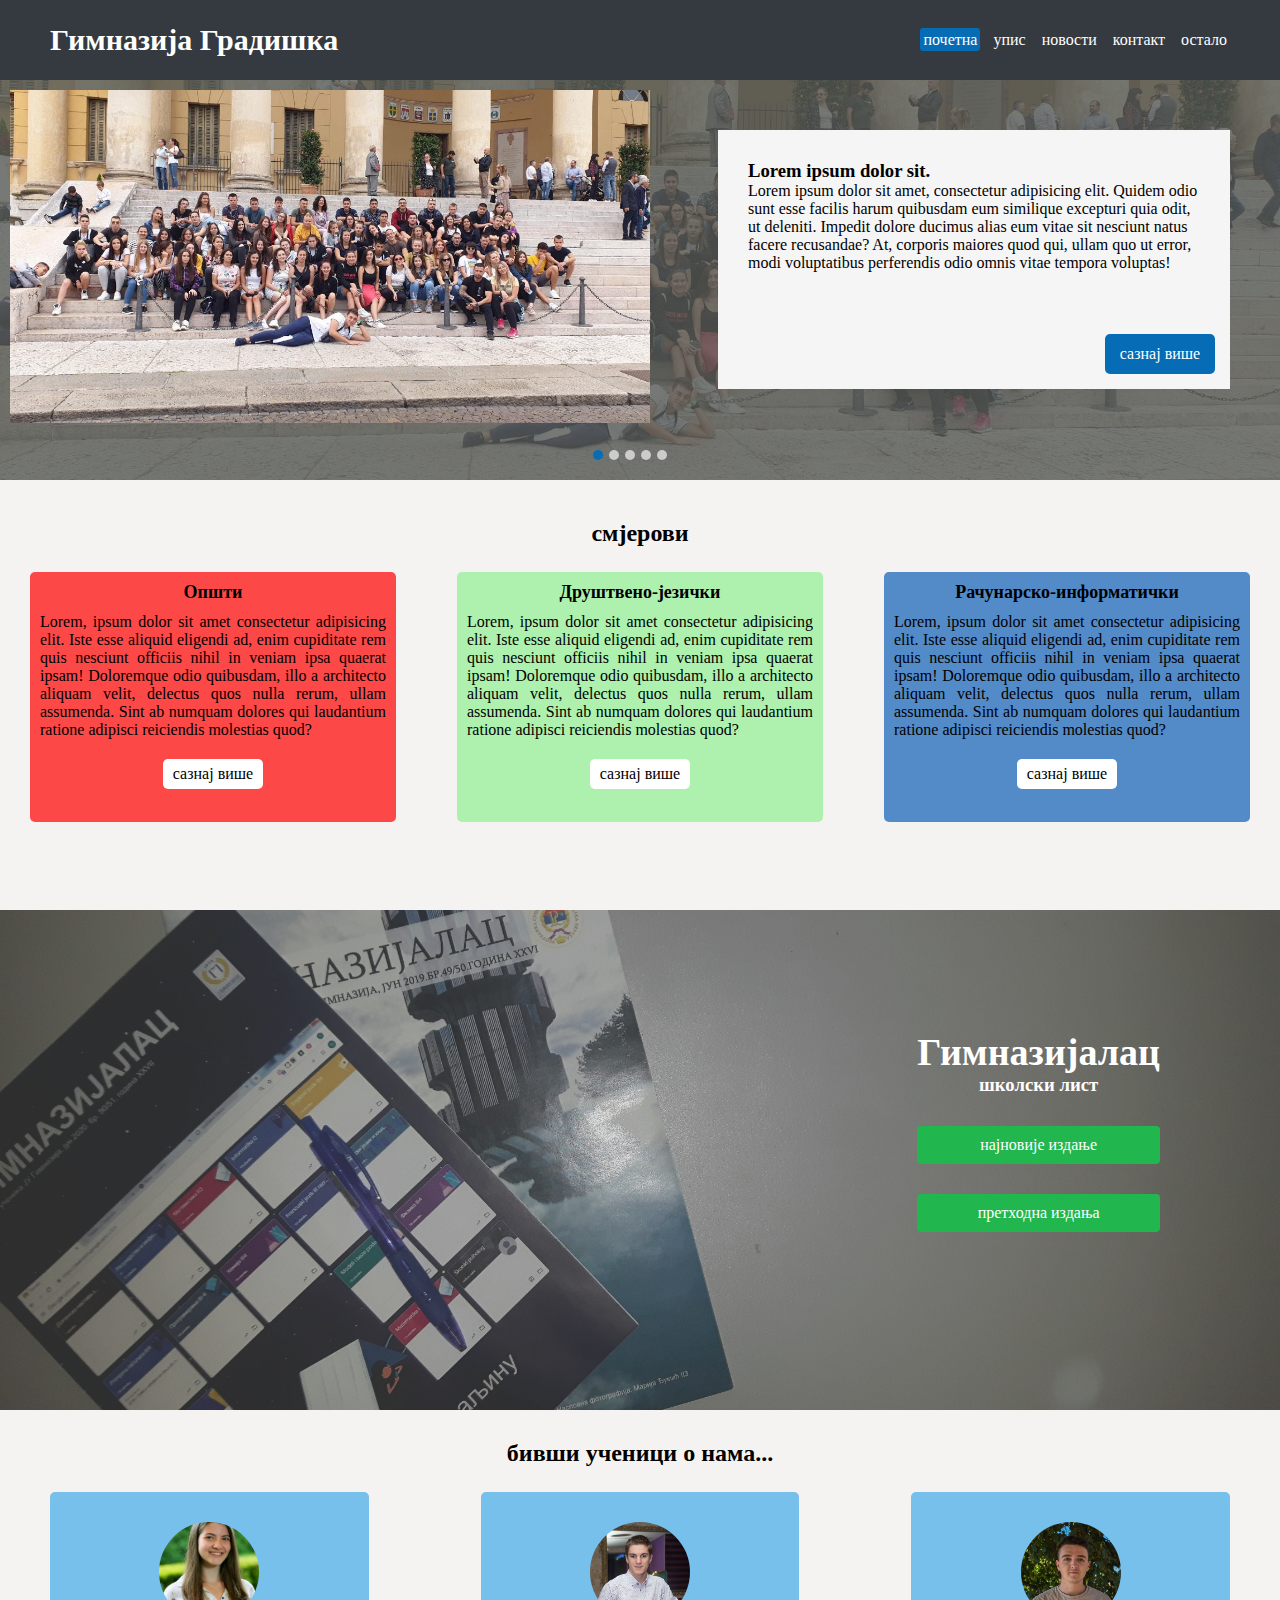
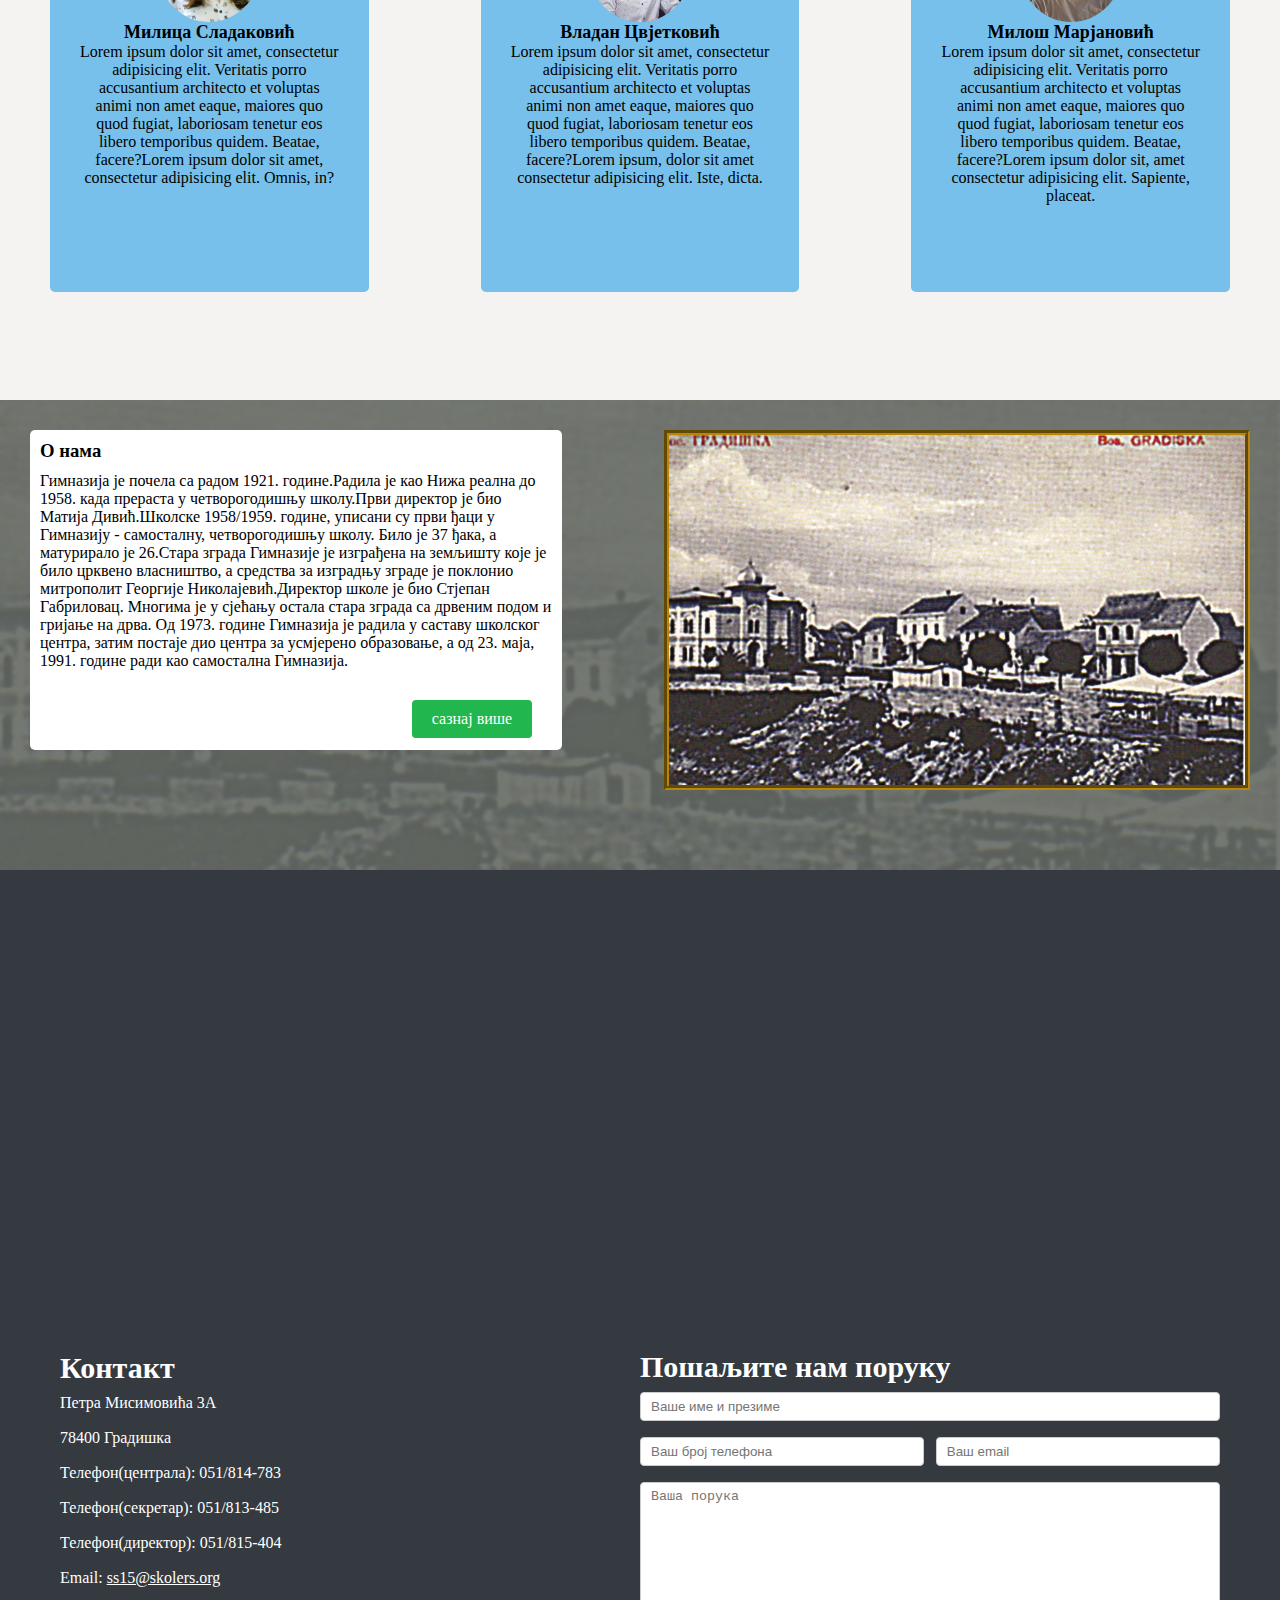
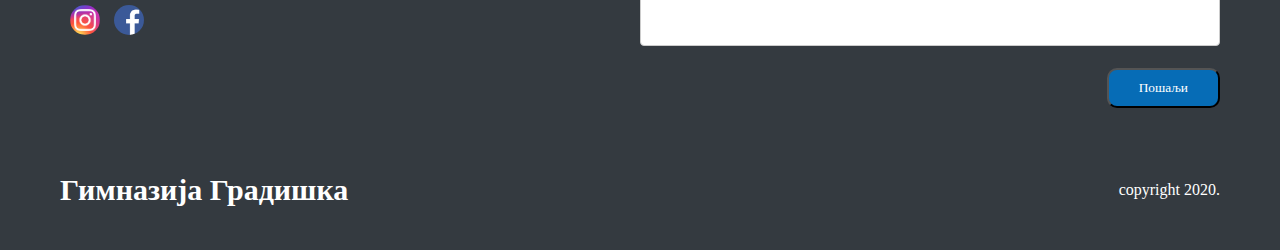
<file: index.html>
﻿<!DOCTYPE html>
<html lang="en">
  <head>
    <meta charset="UTF-8" />
    <meta name="viewport" content="width=device-width, initial-scale=1.0" />
    <link rel="stylesheet" href="style.css" />
    <title>Document</title>
  </head>
  <body>
    <header>
      <h3><a href="index.html">Гимназија Градишка</a></h3>
      <ul>
        <li><a href="index.html" class="active">почетна</a></li>
        <li><a href="#">упис</a></li>
        <li><a href="#">новости</a></li>
        <li><a href="#">контакт</a></li>
        <li><a href="#">остало</a></li>
        <!--li><a href="#">пријави се</a></li-->
      </ul>
    </header>
    <main>
      <div class="layer">
        <div class="upper">
          <div class="img"></div>
          <div class="img-text">
            <h3>Lorem ipsum dolor sit.</h3>
            <p>
              Lorem ipsum dolor sit amet, consectetur adipisicing elit. Quidem
              odio sunt esse facilis harum quibusdam eum similique excepturi
              quia odit, ut deleniti. Impedit dolore ducimus alias eum vitae sit
              nesciunt natus facere recusandae? At, corporis maiores quod qui,
              ullam quo ut error, modi voluptatibus perferendis odio omnis vitae
              tempora voluptas!
            </p>
            <div class="img-text-btn"><a href="#">сазнај више</a></div>
          </div>
        </div>
        <div class="counter">
          <ul>
            <li class="active-c"></li>
            <li></li>
            <li></li>
            <li></li>
            <li></li>
          </ul>
        </div>
      </div>
      <h3 class="smalltitle"><a href="#">EKСУРЗИЈА 2019 (ИТАЛИЈА, ФРАНЦУСКА, ШПАНИЈА)</a></h3>
    </main>
    <section class="smjerovi">
      <h4>смјерови</span></h4>
      <div class="opsti">
          <h3>Општи</h3>
          <p>Lorem, ipsum dolor sit amet consectetur adipisicing elit. Iste esse aliquid eligendi ad, enim cupiditate rem quis nesciunt officiis nihil in veniam ipsa quaerat ipsam! Doloremque odio quibusdam, illo a architecto aliquam velit, delectus quos nulla rerum, ullam assumenda. Sint ab numquam dolores qui laudantium ratione adipisci reiciendis molestias quod?</p>
<div class="white-btn"><a href="#">сазнај више</a></div>
      </div>
      <div class="jezicki">
          <h3>Друштвено-језички</h3>
        <p>Lorem, ipsum dolor sit amet consectetur adipisicing elit. Iste esse aliquid eligendi ad, enim cupiditate rem quis
            nesciunt officiis nihil in veniam ipsa quaerat ipsam! Doloremque odio quibusdam, illo a architecto aliquam velit,
            delectus quos nulla rerum, ullam assumenda. Sint ab numquam dolores qui laudantium ratione adipisci reiciendis
            molestias quod?</p>
<div class="white-btn"><a href="#">сазнај више</a></div>      </div>
      <div class="informaticki">
          <h3>Рачунарско-информатички</h3>
        <p>Lorem, ipsum dolor sit amet consectetur adipisicing elit. Iste esse aliquid eligendi ad, enim cupiditate rem quis
            nesciunt officiis nihil in veniam ipsa quaerat ipsam! Doloremque odio quibusdam, illo a architecto aliquam velit,
            delectus quos nulla rerum, ullam assumenda. Sint ab numquam dolores qui laudantium ratione adipisci reiciendis
            molestias quod?</p>
                        <div class="white-btn"><a href="#">сазнај више</a></div>

      </div>
    </section>
    <section class="gimnazijalac">
        <div class="layer">
            <div>
                <h1>Гимназијалац</h1>
                <h3>школски лист</h3>
                <div class="greenbtn"><a href="#">најновије издање</a></div>
                <div class="greenbtn"><a href="#">претходна издања</a></div>
            </div>
        </div>
    </section>
    <section class="nasiucenici">
      <h4>бивши ученици о нама...</h4>
      <div class="prviucenik">
        <div class="nasiucenici-img fimg"></div>
        <h6>Милица Сладаковић</h6>
        <p>Lorem ipsum dolor sit amet, consectetur adipisicing elit. Veritatis porro accusantium architecto et voluptas
          animi non amet eaque, maiores quo quod fugiat, laboriosam tenetur eos libero temporibus quidem. Beatae, facere?Lorem ipsum dolor sit amet, consectetur adipisicing elit. Omnis, in?
        </p>
      </div>
      <div>
        <div class="nasiucenici-img simg"></div>
        <h6>Владан Цвјетковић</h6>
        <p>Lorem ipsum dolor sit amet, consectetur adipisicing elit. Veritatis porro accusantium architecto et voluptas
          animi
          non amet eaque, maiores quo quod fugiat, laboriosam tenetur eos libero temporibus quidem. Beatae, facere?Lorem ipsum, dolor sit amet consectetur adipisicing elit. Iste, dicta.</p>
      </div>
      <div>
        <div class="nasiucenici-img timg"></div>
        <h6>Милош Марјановић</h6>
        <p>Lorem ipsum dolor sit amet, consectetur adipisicing elit. Veritatis porro accusantium architecto et voluptas
          animi
          non amet eaque, maiores quo quod fugiat, laboriosam tenetur eos libero temporibus quidem. Beatae, facere?Lorem ipsum dolor sit, amet consectetur adipisicing elit. Sapiente, placeat.</p>
      </div>
    
    </section>
    <section class="istorija"> 
        <div class="layer">
          <div class="istorija-text">
            <h3>О нама</h3>
            <p>Гимназија је почела са радом 1921. године.Радила је као Нижа реална до 1958. када прераста у четворогодишњу школу.Први
            директор је био Матија Дивић.Школске 1958/1959. године, уписани су први ђаци у Гимназију - самосталну, четворогодишњу
            школу.
            
            Било је 37 ђака, а матурирало је 26.Стара зграда Гимназије је изграђена на земљишту које је било црквено власништво, а
            средства за изградњу зграде је поклонио митрополит Георгије Николајевић.Директор школе је био Стјепан Габриловац.
            Многима је у сјећању остала стара зграда са дрвеним подом и гријање на дрва.
            
            
            Од 1973. године Гимназија је радила у саставу школског центра, затим постаје дио центра за усмјерено образовање, а од
            23. маја, 1991. године ради као самостална Гимназија.
            
           </p>
            <div class="greenbtn"><a href="#">сазнај више</a> </div>
          </div>
          <div class="istorija-img"></div>
        </div>
    </section>
    <footer>
        <div class="map">
        
          <!-- Embedded Google Map -->
        
          <iframe
            src="https://www.google.com/maps/embed?pb=!1m14!1m8!1m3!1d11255.784780784936!2d17.2549067!3d45.1476863!3m2!1i1024!2i768!4f13.1!3m3!1m2!1s0x0%3A0x5ae4c06ac9dff2e3!2sGimnazija+Gradi%C5%A1ka!5e0!3m2!1sbs!2sba!4v1519683818750"
            width="100%" height="100%" frameborder="0" style="border:1" allowfullscreen></iframe>
        
        </div>
        <div class="contact"> 
          <div class="contact-info">
          
            <h3>Контакт</h3>
            <p>
              Петра Мисимовића 3А
              <br>78400 Градишка
              <br>
            </p>
            <p>
              <span title="Phone">Телефон(централа)</span>: 051/814-783
            </p>
            <p>
              <span title="Phone">Телефон(секретар)</span>: 051/813-485
            </p>
            <p>
              <span title="Phone">Телефон(директор)</span>: 051/815-404
            </p>
            <p>
              <span title="Email">Email</span>:
              <a href="mailto:ss15@skolers.org">ss15@skolers.org
              </a>
            </p> 
            <img src="img/insta.png" alt="instagram">
            <img src="img/fb.png" alt="facebook">        
          </div>
          <div class="contact-form">
            <h3>Пошаљите нам поруку</h3>
            <form action="#">
              <input type="text" id="imeiprezime" placeholder="Ваше име и презиме">
              <input type="text" id="brojtelefona" placeholder="Ваш број телефона">
              <input type="email" id="email" placeholder="Ваш email">
              <textarea name="#" id="poruka" cols="30" rows="10" placeholder="Ваша порука"></textarea>
              <input type="submit" value="Пошаљи">
            </form>
          </div>
        </div>
        <div class="end">
        <h3>Гимназија Градишка</h3>
        <p>copyright 2020.</p>
      </div>
    </footer>
  </body>
</html>
</file>
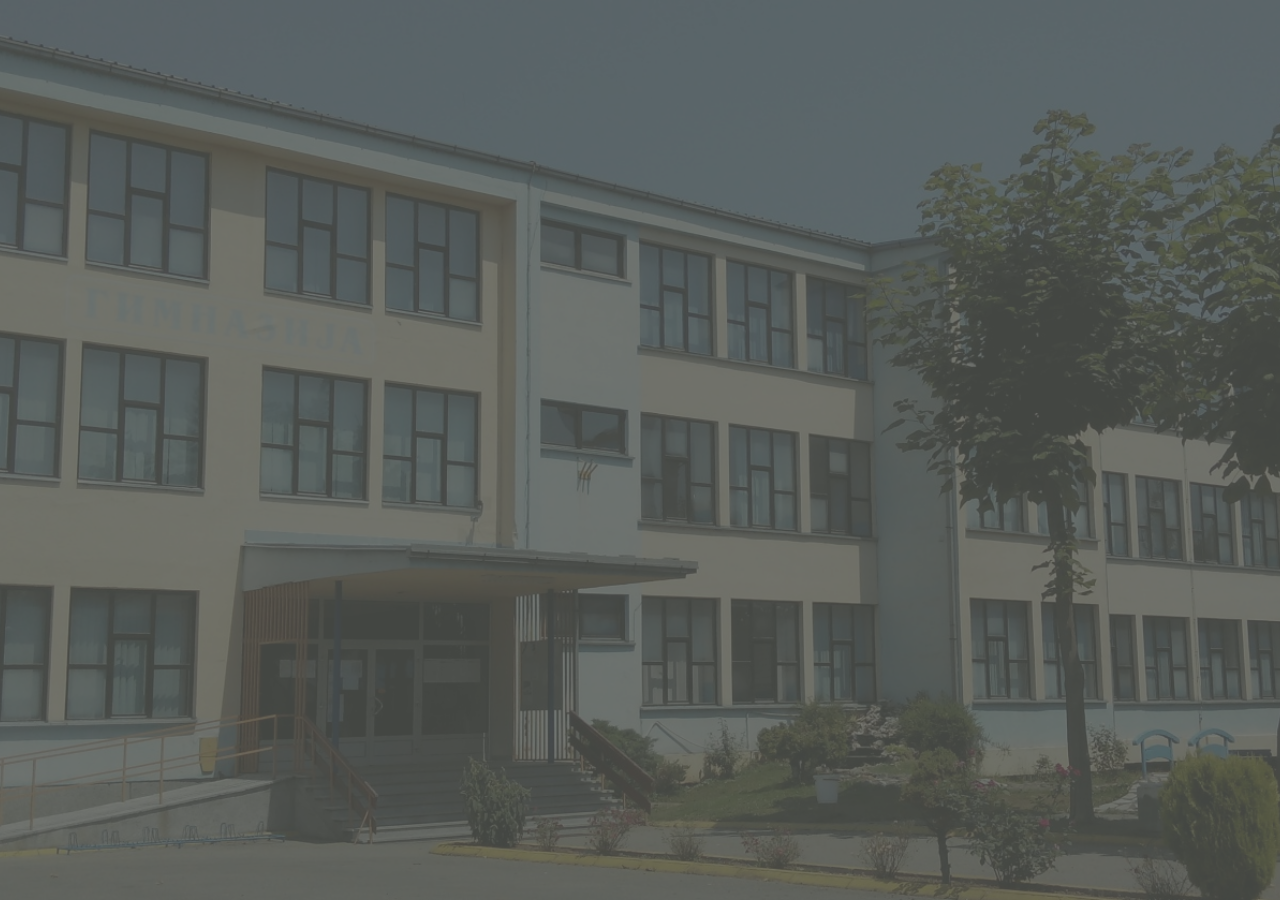
<file: login.html>
<!DOCTYPE html>
<html lang="en">
<head>
    <meta charset="UTF-8">
    <meta name="viewport" content="width=device-width, initial-scale=1.0">
    <link rel="stylesheet" href="style.css">
    <title>Document</title>
<style>
    body,html{
        width: 100%;
        height: 100%;
    }

    .bg-img{
        height: 100%;
        width: 100%;
        background:url("img/gimnazija.jpg");
        background-color: red;
        background-position: center;
        background-repeat: no-repeat;
        background-size: cover;
    }

</style>

</head>
<body>
    <div class="bg-img"><div class="layer">

        <div class="login-msg">
            
        </div>


    </div></div>
</body>
</html>
</file>
<file: style.css>
/*Uopsteno*/

* {
  margin: 0;
  padding: 0;
}

/*****************/

/*Navigacija*/

header {
  height: 80px;
  line-height: 80px;
  background-color: #343a40;
  color: white;
  font-family: "Comic Sans MS", "Times New Roman";
  padding: 0 50px;
}

header > h3 {
  float: left;
  font-size: 30px;
}

header > h3 > a {
  text-decoration: none;
  color: white;
}

header > ul {
  float: right;
  list-style-type: none;
}

header > ul > li {
  display: inline-block;
  float: left;
  margin-left: 10px;
}

header > ul > li > a {
  text-decoration: none;
  color: white;
  padding: 3px;
  border-radius: 3px;
}

.active {
  background-color: #066cb6;
}

/***********************************************/

/*1. sekcija - aktuelno*/

main {
  width: 100%;
  padding: 20px;
  box-sizing: border-box;
  height: 400px;
  background: url("img/slide.jpeg");
  background-position: center;
  background-repeat: no-repeat;
  background-size: cover;
  position: relative;
}

.layer {
  background-color: rgba(84, 87, 83, 0.8);
  position: absolute;
  top: 0;
  left: 0;
  width: 100%;
  height: 100%;
}

main .upper {
  height: 370px;
  width: 100%;
}

main .img {
  float: left;
  width: 50%;
  height: 90%;
  margin-top: 10px;
  margin-left: 10px;
  background: url("img/slide.jpeg");
  background-position: center;
  background-repeat: no-repeat;
  background-size: cover;
}

main .img-text {
  float: right;
  width: 40%;
  height: 70%;
  padding: 30px;
  box-sizing: border-box;
  margin-top: 50px;
  margin-right: 50px;
  background-color: #f5f5f5;
  position: relative;
}

main .img-text-btn {
  text-align: center;
  width: 100px;
  height: 30px;
  line-height: 30px;
  position: absolute;
  bottom: 15px;
  right: 15px;
  background-color: #066cb6;
  font-family: "Comic Sans MS", "Times New Roman";
  padding: 5px;
  border-radius: 5px;
}

main .img-text-btn > a {
  text-decoration: none;
  color: white;
}

main .counter {
  margin: 0 auto;
  width: 100px;
  height: 20px;
}

main .counter > ul {
  list-style-type: disc;
}

main .counter > ul > li {
  display: inline-block;
  float: left;
  height: 10px;
  width: 10px;
  background: #ccc;
  border-radius: 50%;
  margin-left: 3px;
  margin-right: 3px;
  cursor: pointer;
}

main .counter .active-c {
  background-color: #066cb6;
}

.smalltitle {
  display: none;
  width: 100%;
  text-align: center;
  position: absolute;
  bottom: 0;
  left: 0;
  background-color: rgba(100, 105, 100, 0.9);
  color: white;
  height: 70px;
  line-height: 70px;
  font-size: 24px;
  text-transform: uppercase;
  font-family: "Lucida Sans", "Lucida Sans Regular", "Lucida Grande",
    "Lucida Sans Unicode", Geneva, Verdana, sans-serif;
}

.smalltitle > a {
  text-decoration: none;
  color: white;
}

/****************************************/

/*2. sekcija - smjerovi*/

.smjerovi {
  width: auto;
  height: 350px;
  max-height: 800px;
  background-color: #f5f3f2;
  padding: 40px 30px;
  text-align: center;
}

.smjerovi > h4 {
  font-size: 24px;
  font-family: "Comic Sans MS", "Times New Roman";
  margin-bottom: 25px;
}

.smjerovi > div {
  width: 30%;
  border-radius: 5px;
  min-height: 250px;
  height: auto;
  max-width: 30%;
  max-height: 400px;
  float: left;
  margin-left: 5%;
  box-sizing: border-box;
  background-position: center;
  background-repeat: no-repeat;
  background-size: cover;
}

.smjerovi .opsti {
  background-color: rgba(255, 0, 0, 0.7);
  margin-left: 0;
}

.smjerovi .jezicki {
  background-color: rgba(144, 238, 144, 0.7);
}

.smjerovi .informaticki {
  background-color: rgba(14, 92, 182, 0.7);
}

.smjerovi > div > h3 {
  margin-top: 10px;
  font-family: "Comic Sans MS", "Times New Roman";
  font-size: 18px;
}

.smjerovi > div > p {
  text-align: justify;
  padding: 10px;
}

.white-btn {
  clear: both;
  text-align: center;
  width: 100px !important;
  height: 30px !important;
  line-height: 30px;
  margin: 10px auto;
  background-color: #fff;
  font-family: "Comic Sans MS", "Times New Roman";
  border-radius: 5px;
}

.white-btn > a {
  text-decoration: none;
  color: black;
}

/**************************************/

/*3. sekcija - gimnazijalac*/

.gimnazijalac {
  position: relative;
  width: 100%;
  height: 500px;
  background: url("img/gimnazijalac.jpg");
  background-repeat: no-repeat;
  background-size: cover;
  background-position: center;
  font-family: "Comic Sans MS", "Times New Roman";
  text-align: center;
  color: white;
}

.gimnazijalac > .layer {
  background-color: rgba(150, 153, 149, 0.3);
}

.gimnazijalac > .layer > div {
  float: right;
  padding: 120px;
}

.gimnazijalac > .layer > div > h1 {
  font-size: 38px;
}

.greenbtn {
  margin-top: 30px;
  background-color: rgb(34, 182, 79);
  padding: 10px;
  border-radius: 4px;
}

.greenbtn > a {
  color: white;
  text-decoration: none;
}

/************************************/
/*4. sekcija - nasi ucenici o nama*/
.nasiucenici {
  width: auto;
  min-height: 530px;
  padding: 30px 50px;
  text-align: center;
  background-color: #f5f3f2;
}

.nasiucenici > h4 {
  font-size: 24px;
  font-family: "Comic Sans MS", "Times New Roman";
  margin-bottom: 25px;
}

.nasiucenici > div {
  width: 27%;
  float: left;
  min-height: 400px;
  margin-left: 9.5%;
  padding: 30px;
  box-sizing: border-box;
  border-radius: 5px;
  background-color: rgb(119, 192, 235);
}

.prviucenik {
  margin-left: 0 !important;
}

.nasiucenici > div > h6 {
  font-size: 18px;
  font-family: "Comic Sans MS", "Times New Roman";
}

.fimg {
  background: url("img/milica.jpg");
}
.simg {
  background: url("img/vladan.jpg");
}
.timg {
  background: url("img/milos.jpg");
}

.nasiucenici-img {
  border-radius: 50%;
  width: 100px;
  height: 100px;
  margin: 0 auto;
  background-position: center;
  background-repeat: no-repeat;
  background-size: cover;
}

/**********************************/
/*5. sekcija - istorija ili o nama*/

.istorija {
  width: auto;
  height: 450px;
  max-height: 800px;
  padding: 10px 0;
  position: relative;
  background: url("img/staragimnazija.jpg");
  background-size: cover;
  background-repeat: no-repeat;
  background-position: center;
}

.istorija > .layer {
  background-color: rgba(100, 105, 100, 0.9);
}

.istorija-text {
  float: left;
  width: 40%;
  min-height: 300px;
  max-height: 700px;
  padding: 10px;
  margin-top: 30px;
  margin-left: 30px;
  background-color: white;
  border-radius: 5px;
}

.istorija-text > h3 {
  font-family: "Comic Sans MS", "Times New Roman";
  margin-bottom: 10px;
}

.istorija-img {
  float: right;
  width: 45%;
  height: 350px;
  border: darkgoldenrod 5px groove;
  background-color: white;
  margin-top: 30px;
  margin-right: 30px;
  background: url("img/staragimnazija.jpg");
  background-position: center;
  background-repeat: no-repeat;
  background-size: cover;
}

.istorija > .layer > .istorija-text > .greenbtn {
  text-align: center;
  width: 100px;
  float: right;
  margin-right: 20px;
  font-family: "Comic Sans MS", "Times New Roman";
}

/***********************************************/

/*6. sekcija - footer*/
footer {
  width: 100%;
  height: 980px;
  background-color: #343a40;
  color: white;
  padding: 30px;
  box-sizing: border-box;
  position: relative;
  font-family: "Comic Sans MS", "Times New Roman";
}

.map {
  height: 400px;
  width: 98%;
  margin: 0 auto;
}

.contact {
  width: 100%;
  height: 420px;
  box-sizing: border-box;
  padding: 0 30px;
  margin-top: 50px;
}

.contact-info {
  line-height: 35px;
  width: 30%;
  height: 350px;
  float: left;
}

.contact-info > h3,
.contact-form > h3 {
  font-size: 30px;
}

.contact-info > p > a {
  color: white;
}

.contact-form {
  float: right;
  width: 50%;
}

input[id="imeiprezime"] {
  width: 100%;
  padding: 6px 10px;
  margin: 8px 0;
  display: inline-block;
  border: 1px solid #ccc;
  border-radius: 4px;
  box-sizing: border-box;
}

input[id="brojtelefona"],
input[id="email"] {
  width: 49%;
  float: left;
  padding: 6px 10px;
  margin: 8px 0;
  border: 1px solid #ccc;
  border-radius: 4px;
  box-sizing: border-box;
}

input[id="brojtelefona"] {
  margin-right: 2%;
}

textarea {
  resize: none;
  width: 100%;
  padding: 6px 10px;
  margin: 8px 0;
  border: 1px solid #ccc;
  border-radius: 4px;
  box-sizing: border-box;
}

input[type="submit"] {
  float: right;
  margin-top: 10px;
  background-color: #066cb6;
  padding: 10px 30px;
  border-radius: 10px;
  color: white;
  font-family: "Comic Sans MS", "Times New Roman";
}

img[alt="facebook"],
img[alt="instagram"] {
  margin-top: 10px;
  margin-left: 10px;
  width: 30px;
  height: 30px;
  border-radius: 50%;
}

.end {
  clear: both;
  width: 100%;
  height: 40px;
  padding: 0 30px;
  box-sizing: border-box;
  font-family: "Comic Sans MS", "Times New Roman";
  line-height: 40px;
}

.end > h3 {
  float: left;
  font-size: 30px;
}

.end > p {
  float: right;
}

/********************************************/

@media only screen and (max-width: 1000px) {
  .img,
  .img-text,
  main > .layer {
    display: none;
  }
  .smalltitle {
    display: block;
  }
  .smjerovi {
    max-height: 900px;
    height: 900px;
  }
  .smjerovi > div {
    max-width: 80% !important;
    width: 70%;
    float: none;
    padding: 10px;
    margin: 20px auto !important;
  }
  .nasiucenici > div {
    width: 50%;
    min-height: 300px;
    float: none;
    margin: 10px auto !important;
  }
  .istorija {
    height: 400px;
  }
  .istorija-img {
    display: none;
  }
  .istorija-text {
    float: none;
    width: 80%;
    margin: 30px auto;
  }
}

@media only screen and (max-width: 800px) {
  /*
  meni
  futer
  o nama prosiriti tekst polje
  isto i za ucenike o nama
  smanjiti font za smalltitle*/
}
</file>
